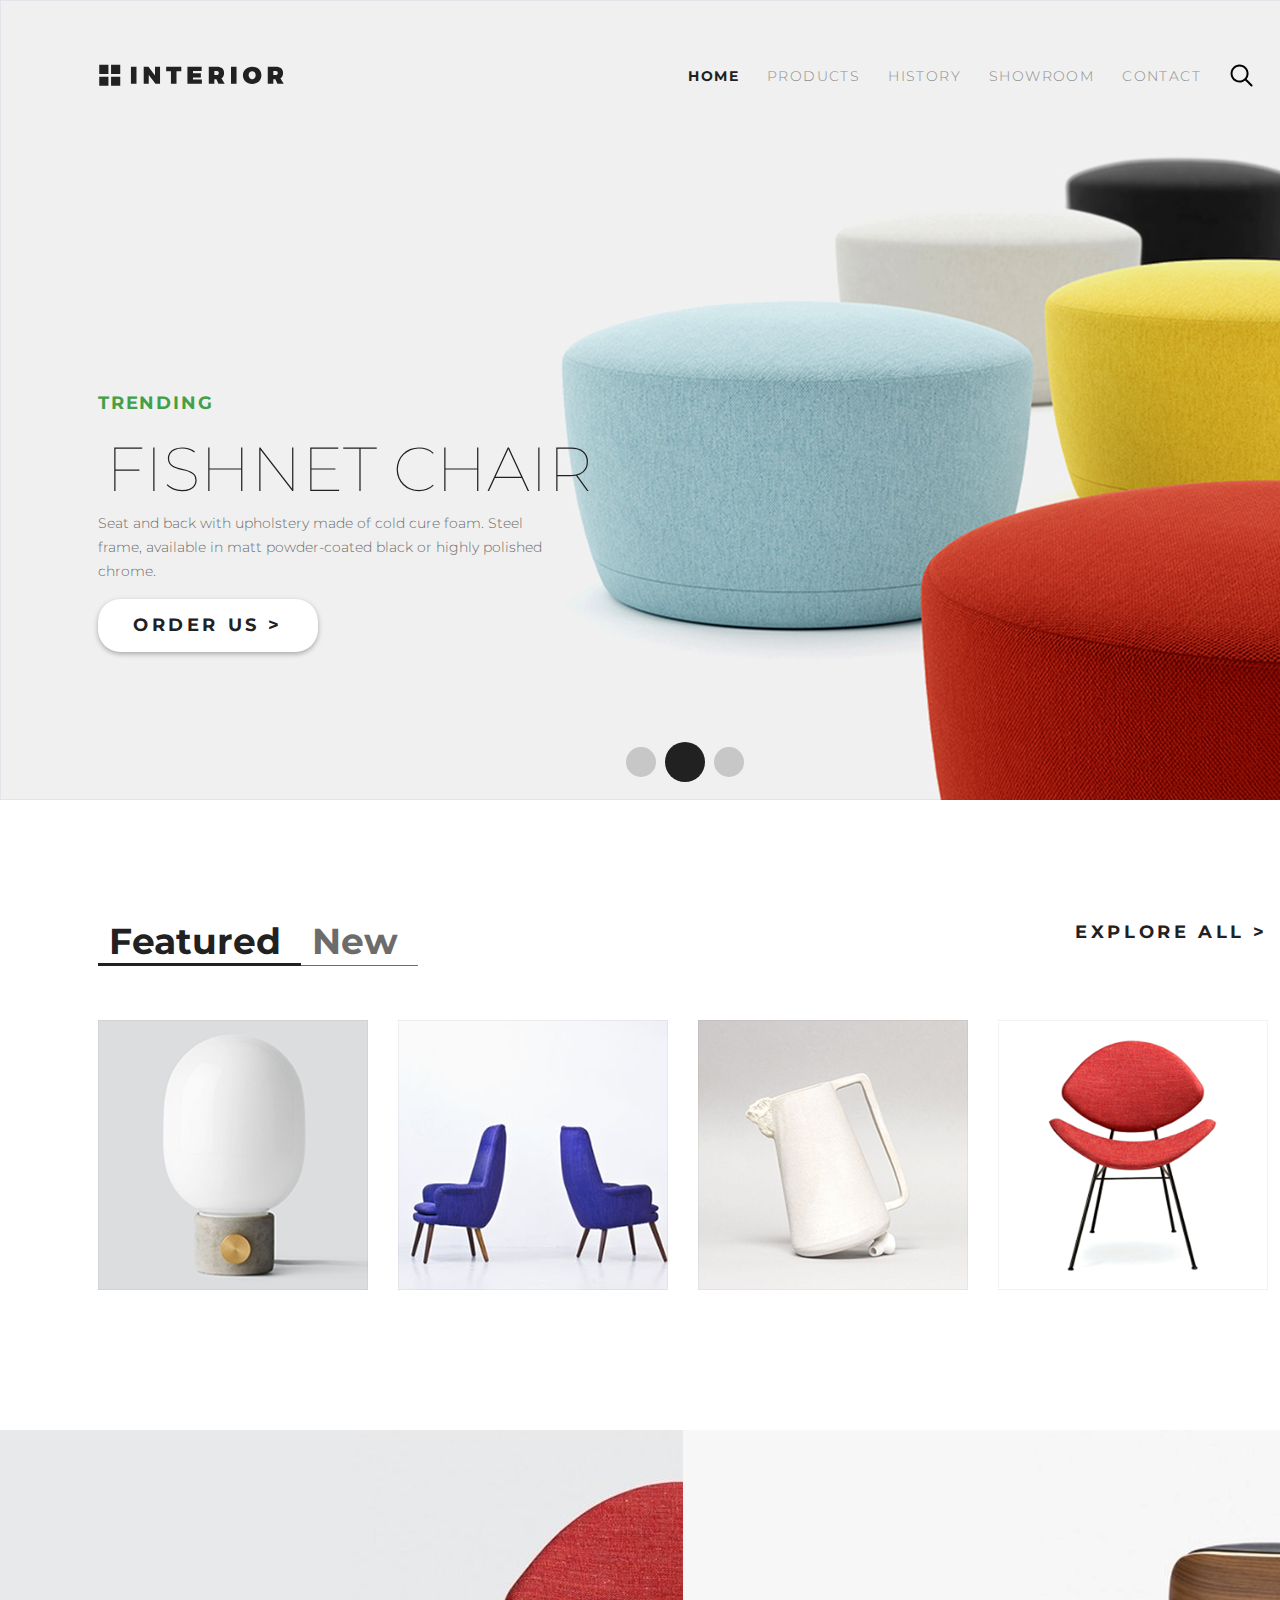
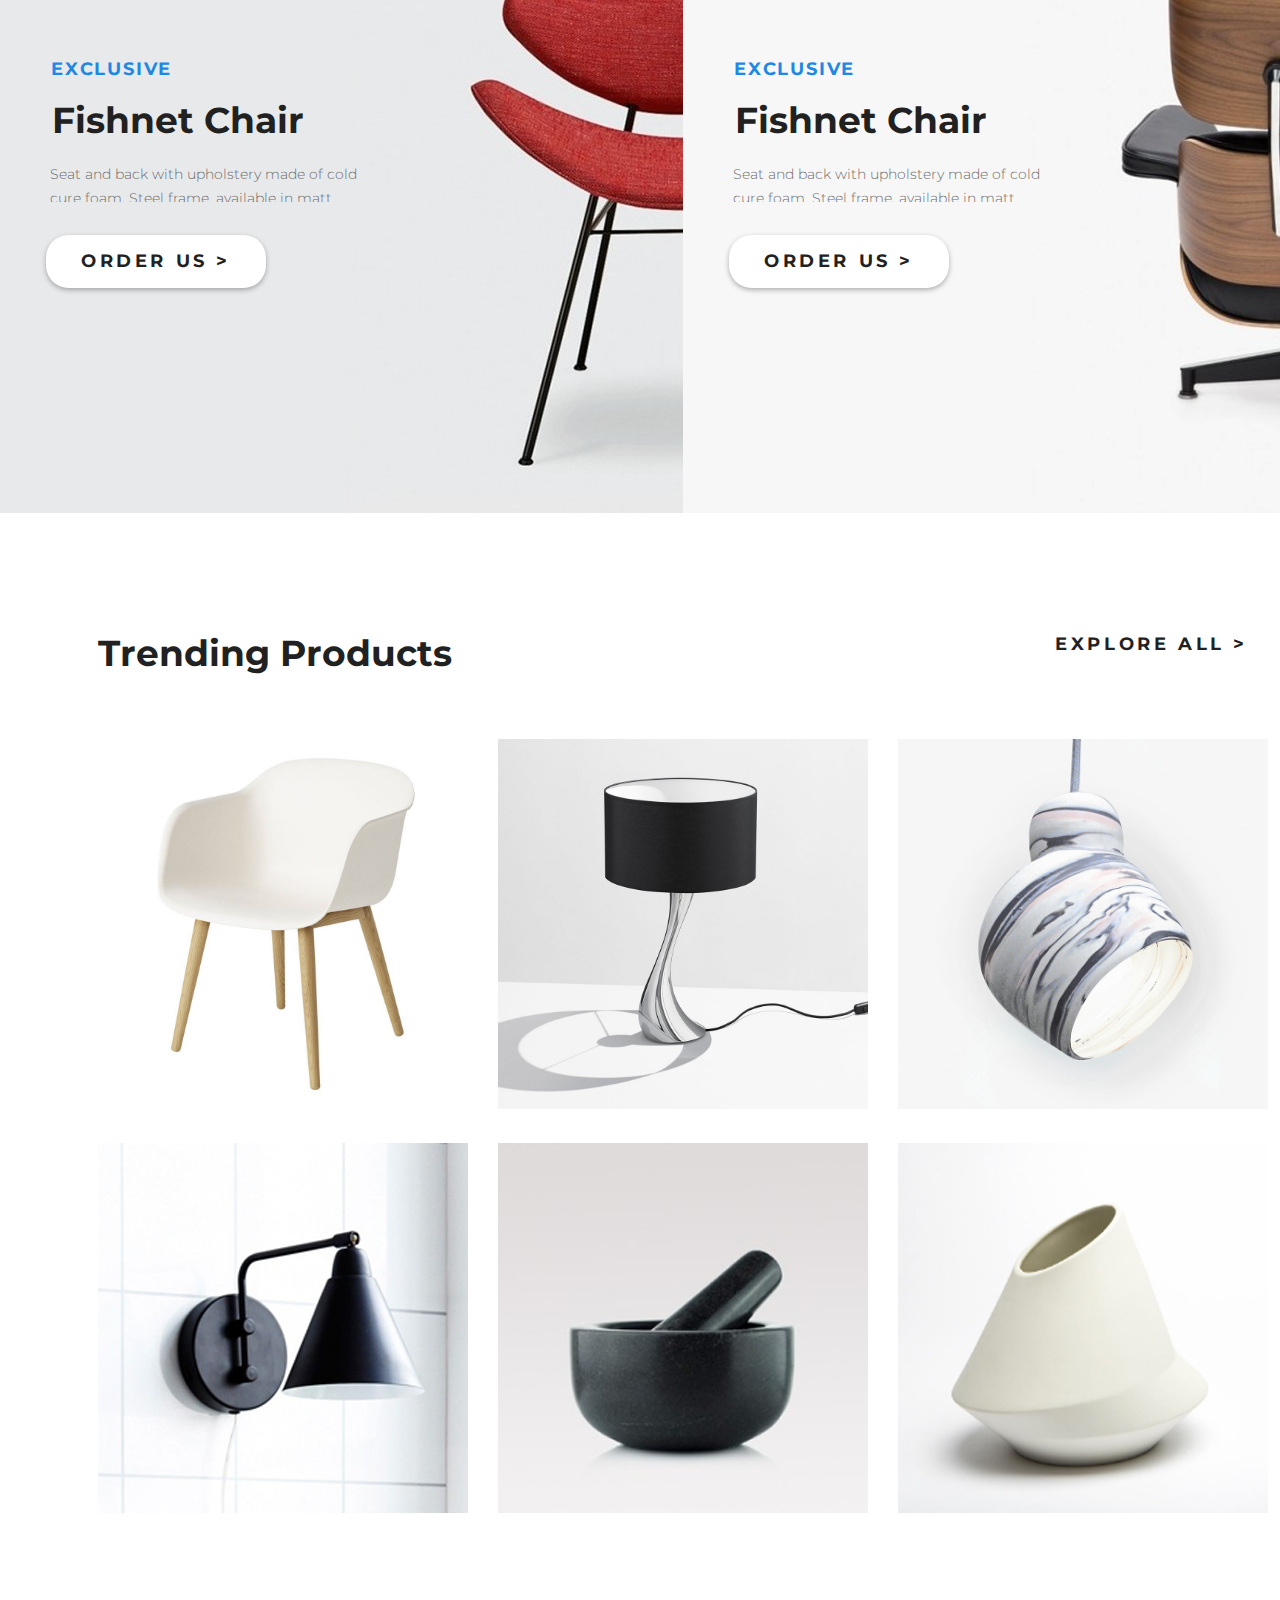
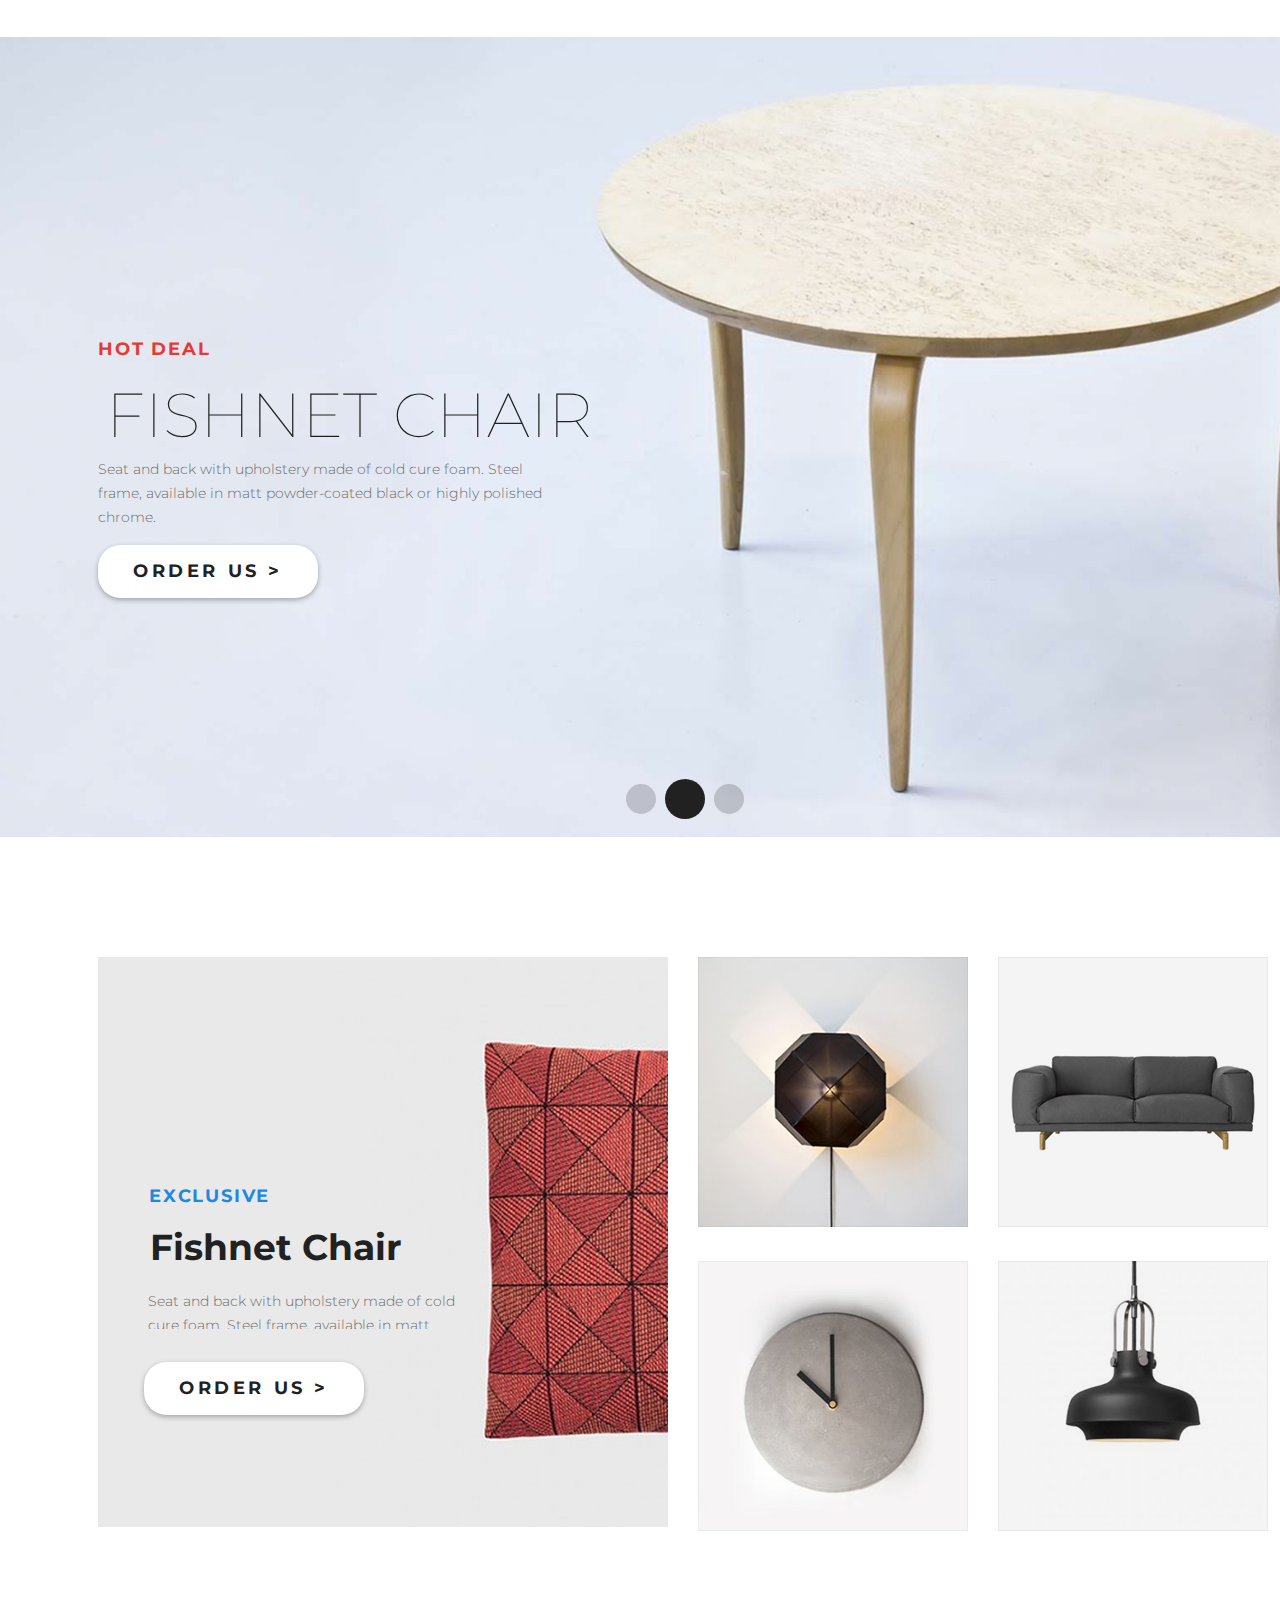
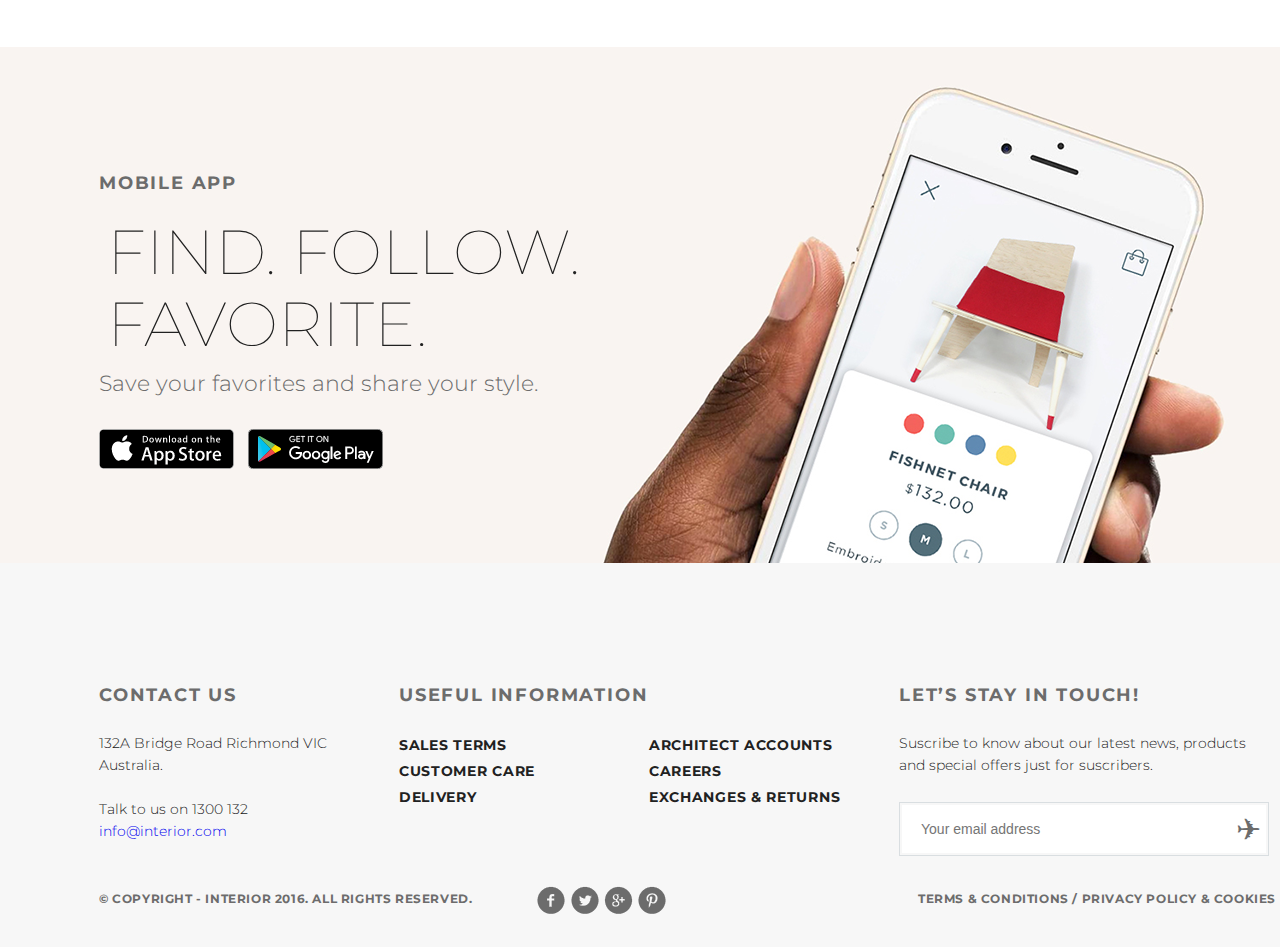
<file: index.html>
<!DOCTYPE html>
<html lang="en">

<head>
    <meta charset="UTF-8">
    <title>Interior</title>
    <link rel="stylesheet" href="style.css">
    <link href="https://fonts.googleapis.com/css2?family=Montserrat:wght@100;300;700&display=swap" rel="stylesheet">
</head>

<body>
    <div class="container">
        <div class="slider padding-site">
            <div class="navbar">
                <a href="#" class="logo"><img src="img/logo_228.svg" alt="logo"></a>
                <div class="menu">
                    <ul class=menu-ul>
                        <li class="menu-li"><a class="menu-li-a menu-li-a-active" href="#">Home</a></li>
                        <li class="menu-li"><a class="menu-li-a" href="products.html">Products</a></li>
                        <li class="menu-li"><a class="menu-li-a" href="#">History</a></li>
                        <li class="menu-li"><a class="menu-li-a" href="#">Showroom</a></li>
                        <li class="menu-li"><a class="menu-li-a" href="contacts.html">Contact</a></li>
                    </ul>
                    <div class="search"><a class="menu-li-a menu-li-a-search" href="#"><img src="img/search_224.svg" alt="search"></a></div>
                </div>
            </div>
            <div class="slider-content">
                <div class="slider-wrap">
                    <div class="slider-tag">Trending</div>
                    <div class="slider-name">Fishnet Chair</div>
                    <div class="slider-details">Seat and back with upholstery made of cold cure foam. Steel frame, available in matt powder-coated black
                        or highly polished chrome.</div>
                    <a href="#" class="order-btn">Order Us ></a>
                </div>

            </div>
            <div class="slider-nav">
                <a href="#" class="slider-nav-li"></a>
                <a href="#" class="slider-nav-li slider-nav-li-active"></a>
                <a href="#" class="slider-nav-li"></a>
            </div>
        </div>
        <div class="featured-product">
            <div class="featured-product-menu padding-site">
                <div class="featured-left-menu">
                    <a href="#" class="featured-link featured-link-current">Featured</a>
                    <a href="#" class="featured-link">New</a>
                </div>
                <a href="#" class="btn-ghost">Explore all ></a>
            </div>
            <div class="featured-items clearfix">
                <ul>
                    <li class="featured-item featured-item-img-1">
                        <div class="product-content-hover">
                            <a href="#" class="icon-hover">
                                <img src="img/arrow_181.svg" alt="arrow">
                            </a>
                            <p class="product-content-hover-name">Fishnet Chair</p>
                            <p class="product-content-hover-descr">Seat and back with upholstery made of cold cure foam. Steel frame, available in matt powder-coated black or highly polished chrome.</p>
                        </div>
                    </li>
                    <li class="featured-item featured-item-img-2">
                        <div class="product-content-hover">
                            <a href="#" class="icon-hover">
                                <img src="img/arrow_181.svg" alt="arrow">
                            </a>
                            <p class="product-content-hover-name">Fishnet Chair</p>
                            <p class="product-content-hover-descr">Seat and back with upholstery made of cold cure foam. Steel frame, available in matt powder-coated black or highly polished chrome.</p>
                        </div>
                    </li>
                    <li class="featured-item featured-item-img-3">
                        <div class="product-content-hover">
                            <a href="#" class="icon-hover">
                                <img src="img/arrow_181.svg" alt="arrow">
                            </a>
                            <p class="product-content-hover-name">Fishnet Chair</p>
                            <p class="product-content-hover-descr">Seat and back with upholstery made of cold cure foam. Steel frame, available in matt powder-coated black or highly polished chrome.</p>
                        </div>
                    </li>
                    <li class="featured-item featured-item-img-4">
                        <div class="product-content-hover">
                            <a href="#" class="icon-hover">
                                <img src="img/arrow_181.svg" alt="arrow">
                            </a>
                            <p class="product-content-hover-name">Fishnet Chair</p>
                            <p class="product-content-hover-descr">Seat and back with upholstery made of cold cure foam. Steel frame, available in matt powder-coated black or highly polished chrome.</p>
                        </div>
                    </li>
                </ul>


            </div>
        </div>
        <div class="promo-product">
            <div class="promo-content promo-content-1">
                <p class="promo-content-tag">exclusive</p>
                <p class="promo-content-name">Fishnet Chair</p>
                <p class="promo-content-details">Seat and back with upholstery made of cold cure foam. Steel frame, available in matt
                    powder-coated black
                    or highly polished chrome.</p>
                <a href="#" class="order-btn promo-order-btn">Order Us ></a>
            </div>
            <div class="promo-content promo-content-2">
                <p class="promo-content-tag">exclusive</p>
                <p class="promo-content-name">Fishnet Chair</p>
                <p class="promo-content-details">Seat and back with upholstery made of cold cure foam. Steel frame, available in matt
                    powder-coated black
                    or highly polished chrome.</p>
                <a href="#" class="order-btn promo-order-btn">Order Us ></a>
            </div>
        </div>
        <div class="trending-products">
            <div class="trending-products-menu">
                <p class="trending-products-title">Trending Products</p>
                <a href="#" class="btn-ghost">Explore all ></a>
            </div>
            <div class="trending-products-links clearfix">
                <a href="#" class="trending-products-link"><img src="img/product_21_115.png" alt=""></a>
                <a href="#" class="trending-products-link"><img src="img/product_31_113.png" alt=""></a>
                <a href="#" class="trending-products-link"><img src="img/product_11_117.png" alt=""></a>
                <a href="#" class="trending-products-link"><img src="img/product_41_111.png" alt=""></a>
                <a href="#" class="trending-products-link"><img src="img/product_5_109.png" alt=""></a>
                <a href="#" class="trending-products-link"><img src="img/product_6_107.png" alt=""></a>
            </div>
        </div>
        <div class="hot-deals padding-site">

            <div class="slider-content">
                <div class="slider-wrap">
                    <div class="slider-tag hot-deal-tag">Hot deal</div>
                    <div class="slider-name">Fishnet Chair</div>
                    <div class="slider-details">Seat and back with upholstery made of cold cure foam. Steel frame, available in matt powder-coated black
                        or highly polished chrome.</div>
                    <a href="#" class="order-btn">Order Us ></a>
                </div>

            </div>
            <div class="slider-nav">
                <a href="#" class="slider-nav-li"></a>
                <a href="#" class="slider-nav-li slider-nav-li-active"></a>
                <a href="#" class="slider-nav-li"></a>
            </div>
        </div>
        <div class="exclusive-product">
            <div class="exclusive-product-lg clearfix">
                <p class="promo-content-tag">exclusive</p>
                <p class="promo-content-name">Fishnet Chair</p>
                <p class="promo-content-details">Seat and back with upholstery made of cold cure foam. Steel frame, available in matt
                    powder-coated black
                    or highly polished chrome.</p>
                <a href="#" class="order-btn promo-order-btn">Order Us ></a>
            </div>
            <a href="#" class="exclusive-product-sm-link"><img src="img/product_2_sm_64.png" alt=""></a>
            <a href="#" class="exclusive-product-sm-link"><img src="img/product_3_sm_62.png" alt=""></a>
            <a href="#" class="exclusive-product-sm-link"><img src="img/product_4_sm_60.png" alt=""></a>
            <a href="#" class="exclusive-product-sm-link"><img src="img/product_5_sm_58.png" alt=""></a>
        </div>
        <div class="mobile-app">
            <p class="mobile-app-tag">mobile app</p>
            <p class="mobile-app-name">Find. Follow. Favorite.
                Discover brands on the go.</p>
            <p class="mobile-app-details">Save your favorites and share your style.</p>
            <a href="#" class="mobile-app-link"><img src="img/app_store_47.png" alt="app store"></a>
            <a href="#" class="mobile-app-link"><img src="img/google_play_46.png" alt="google play"></a>
        </div>
        <div class="footer">
            <div class="footer-contact">
                <p class="footer-h3">Contact Us</p>
                <p class="footer-text footer-contact-text">132A Bridge Road Richmond VIC Australia.<br>
                    <br>
                    Talk to us on 1300 132<br>
                    <a href="mailto:info@interior.com">info@interior.com</a>
                </p>
            </div>
            <div class="footer-info">
                <p class="footer-h3">Useful Information</p>
                <div class="links-div">
                    <a href="#" class="footer-info-link">Sales terms</a>
                    <a href="#" class="footer-info-link">Customer care</a>
                    <a href="#" class="footer-info-link">Delivery</a>
                </div>
                <div class="links-div">
                    <a href="#" class="footer-info-link">Architect accounts</a>
                    <a href="#" class="footer-info-link">Careers</a>
                    <a href="#" class="footer-info-link">Exchanges &amp; returns</a>
                </div>
            </div>
            <div class="footer-subscribe clearfix">
                <p class="footer-h3">Let’s Stay in Touch!</p>
                <p class="footer-text">Suscribe to know about our latest news, products and special offers just for suscribers.</p>
                <form>
                    <input class="input-email" type="text" placeholder="Your email address" name="email">
                    <button type="submit" class="subscribe-btn">&#9992;</button>
                </form>


            </div>
            <div class="footer-bottom clearfix">
                <p class="copyright clearfix">&copy; Copyright - INTERIOR 2016. All Rights Reserved.</p>
                <div class="social"><a href=""><img src="img/social_links_9.png" alt="social"></a></div>
                <a href="#" class="terms">Terms &amp; Conditions / Privacy policy &amp; Cookies</a>
            </div>

        </div>
    </div>

</body>

</html>
</file>
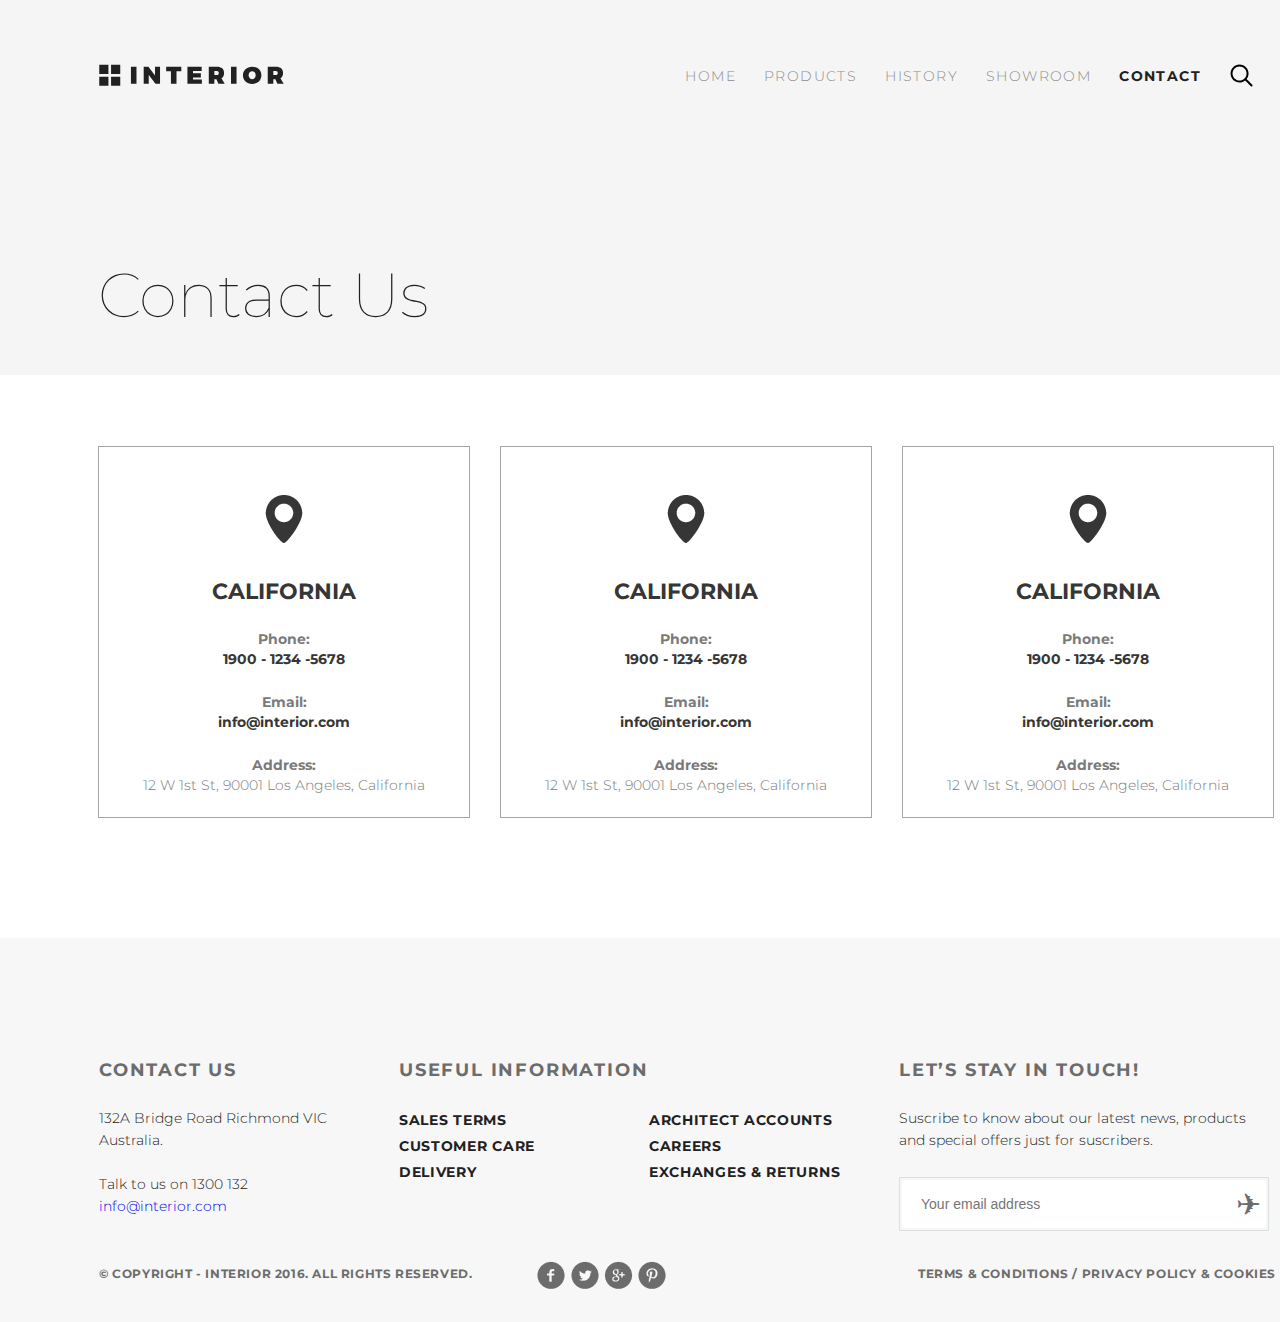
<file: contacts.html>
<!DOCTYPE html>
<html lang="en">

<head>
    <meta charset="UTF-8">
    <title>Contacts</title>
    <link rel="stylesheet" href="style.css">
    <link href="https://fonts.googleapis.com/css2?family=Montserrat:wght@100;300;700&display=swap" rel="stylesheet">
</head>

<body>
    <div class="container">
        <div class="header padding-site">
            <div class="navbar">
                <div class="logo">
                    <a href="#"><img src="img/logo_228.svg" alt="logo"></a>
                </div>
                <div class="menu">
                    <ul class=menu-ul>
                        <li class="menu-li"><a class="menu-li-a" href="index.html">Home</a></li>
                        <li class="menu-li"><a class="menu-li-a" href="products.html">Products</a></li>
                        <li class="menu-li"><a class="menu-li-a" href="#">History</a></li>
                        <li class="menu-li"><a class="menu-li-a" href="#">Showroom</a></li>
                        <li class="menu-li"><a class="menu-li-a menu-li-a-active" href="#">Contact</a></li>
                    </ul>
                    <div class="search"><a class="menu-li-a menu-li-a-search" href="#"><img src="img/search_224.svg" alt="search"></a></div>
                </div>
            </div>
            <p class="title">
                Contact Us
            </p>

        </div>

        <div class="locations">
            <ul class="location-items clearfix">
                <li class="location-item">
                    <img class="location-img" src="img/location_32.png" alt="location">
                    <p class="location-name">California</p>
                    <div class="location-details">
                        <p class="location-details-name">Phone:</p>
                        <p class="location-details-descr">1900 - 1234 -5678</p>
                        <p class="location-details-name">Email:</p>
                        <p class="location-details-descr">info@interior.com</p>
                        <p class="location-details-name">Address:</p>
                        <p class="location-details-addr">12 W 1st St, 90001 Los Angeles, California</p>
                    </div>
                </li>
                <li class="location-item">
                    <img class="location-img" src="img/location_32.png" alt="location">
                    <p class="location-name">California</p>
                    <div class="location-details">
                        <p class="location-details-name">Phone:</p>
                        <p class="location-details-descr">1900 - 1234 -5678</p>
                        <p class="location-details-name">Email:</p>
                        <p class="location-details-descr">info@interior.com</p>
                        <p class="location-details-name">Address:</p>
                        <p class="location-details-addr">12 W 1st St, 90001 Los Angeles, California</p>
                    </div>
                </li>
                <li class="location-item">
                    <img class="location-img" src="img/location_32.png" alt="location">
                    <p class="location-name">California</p>
                    <div class="location-details">
                        <p class="location-details-name">Phone:</p>
                        <p class="location-details-descr">1900 - 1234 -5678</p>
                        <p class="location-details-name">Email:</p>
                        <p class="location-details-descr">info@interior.com</p>
                        <p class="location-details-name">Address:</p>
                        <p class="location-details-addr">12 W 1st St, 90001 Los Angeles, California</p>
                    </div>
                </li>
            </ul>
        </div>

        <div class="footer">
            <div class="footer-contact">
                <p class="footer-h3">Contact Us</p>
                <p class="footer-text footer-contact-text">132A Bridge Road Richmond VIC Australia.<br>
                    <br>
                    Talk to us on 1300 132<br>
                    <a href="mailto:info@interior.com">info@interior.com</a>
                </p>
            </div>
            <div class="footer-info">
                <p class="footer-h3">Useful Information</p>
                <div class="links-div">
                    <a href="#" class="footer-info-link">Sales terms</a>
                    <a href="#" class="footer-info-link">Customer care</a>
                    <a href="#" class="footer-info-link">Delivery</a>
                </div>
                <div class="links-div">
                    <a href="#" class="footer-info-link">Architect accounts</a>
                    <a href="#" class="footer-info-link">Careers</a>
                    <a href="#" class="footer-info-link">Exchanges &amp; returns</a>
                </div>
            </div>
            <div class="footer-subscribe clearfix">
                <p class="footer-h3">Let’s Stay in Touch!</p>
                <p class="footer-text">Suscribe to know about our latest news, products and special offers just for suscribers.</p>
                <form>
                    <input class="input-email" type="text" placeholder="Your email address" name="email">
                    <button type="submit" class="subscribe-btn">&#9992;</button>
                </form>


            </div>
            <div class="footer-bottom clearfix">
                <p class="copyright clearfix">&copy; Copyright - INTERIOR 2016. All Rights Reserved.</p>
                <div class="social"><a href=""><img src="img/social_links_9.png" alt="social"></a></div>
                <a href="#" class="terms">Terms &amp; Conditions / Privacy policy &amp; Cookies</a>
            </div>

        </div>
    </div>

</body>

</html>
</file>
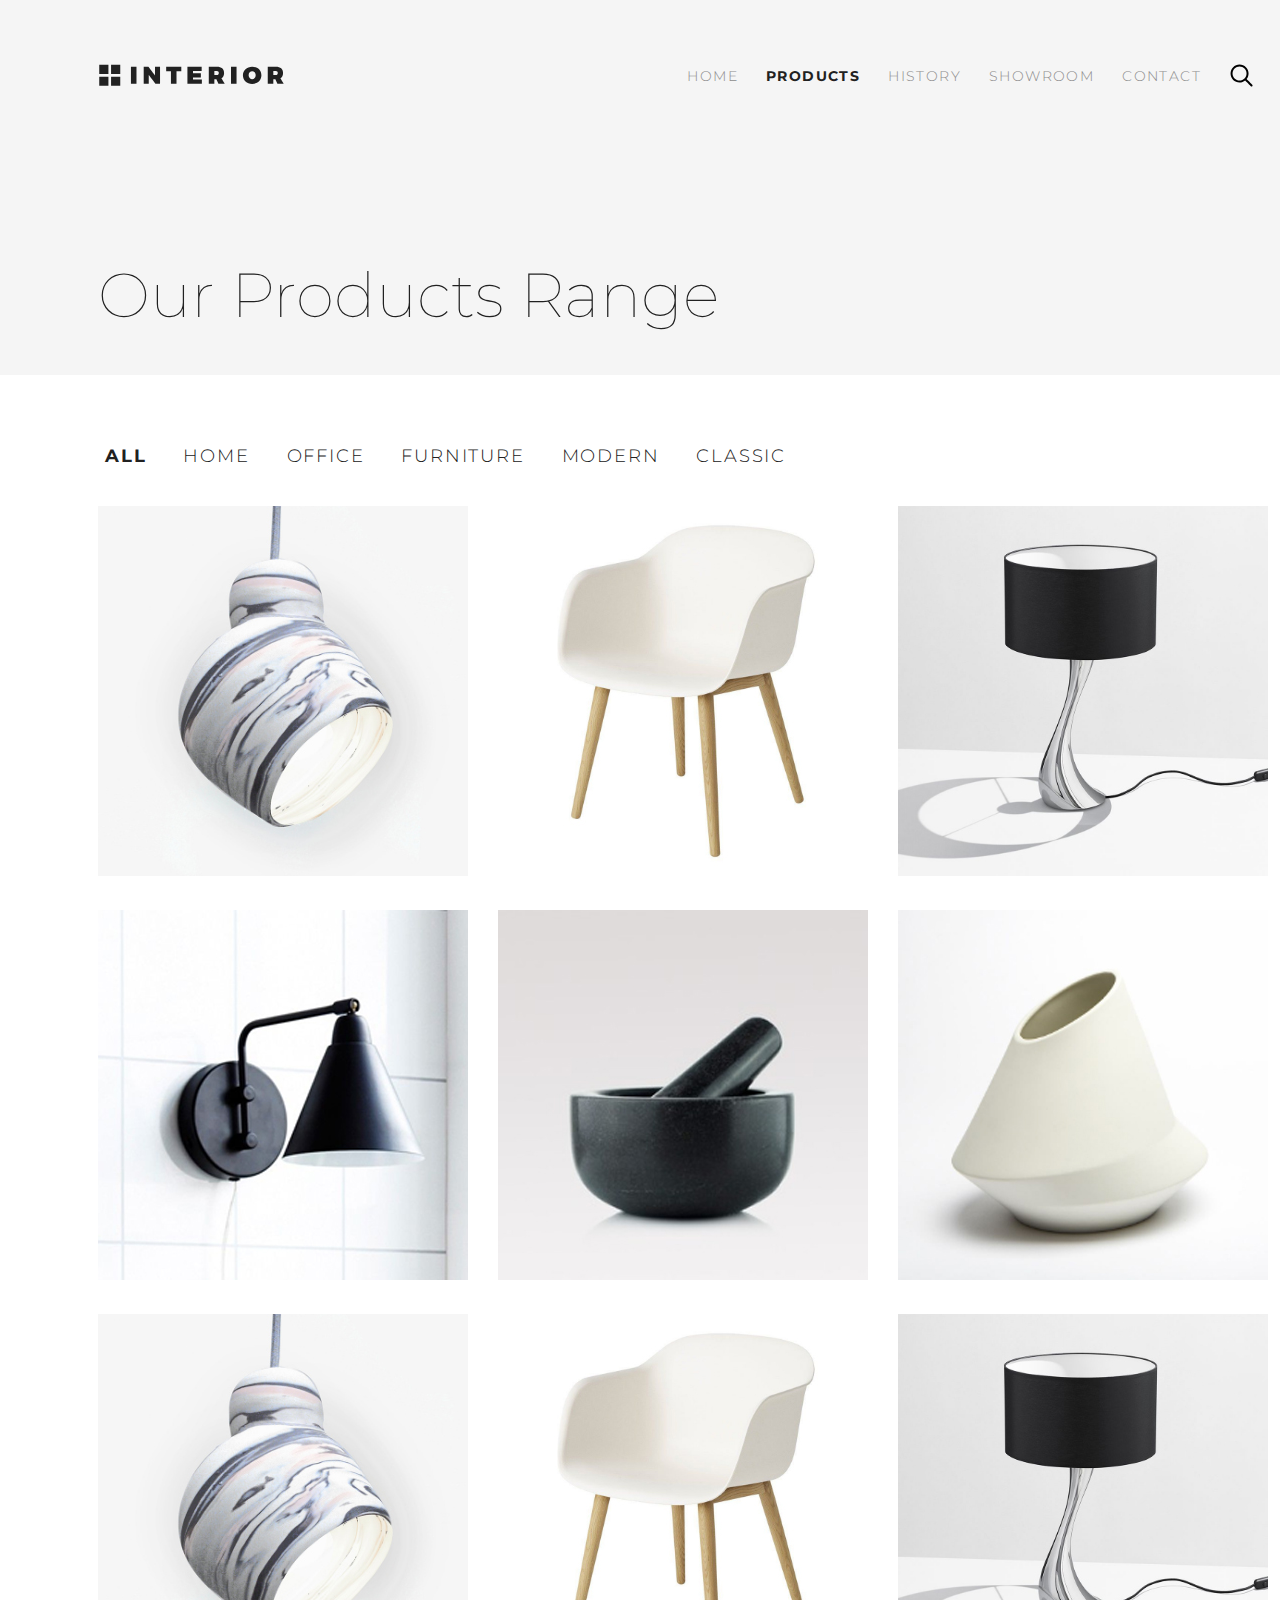
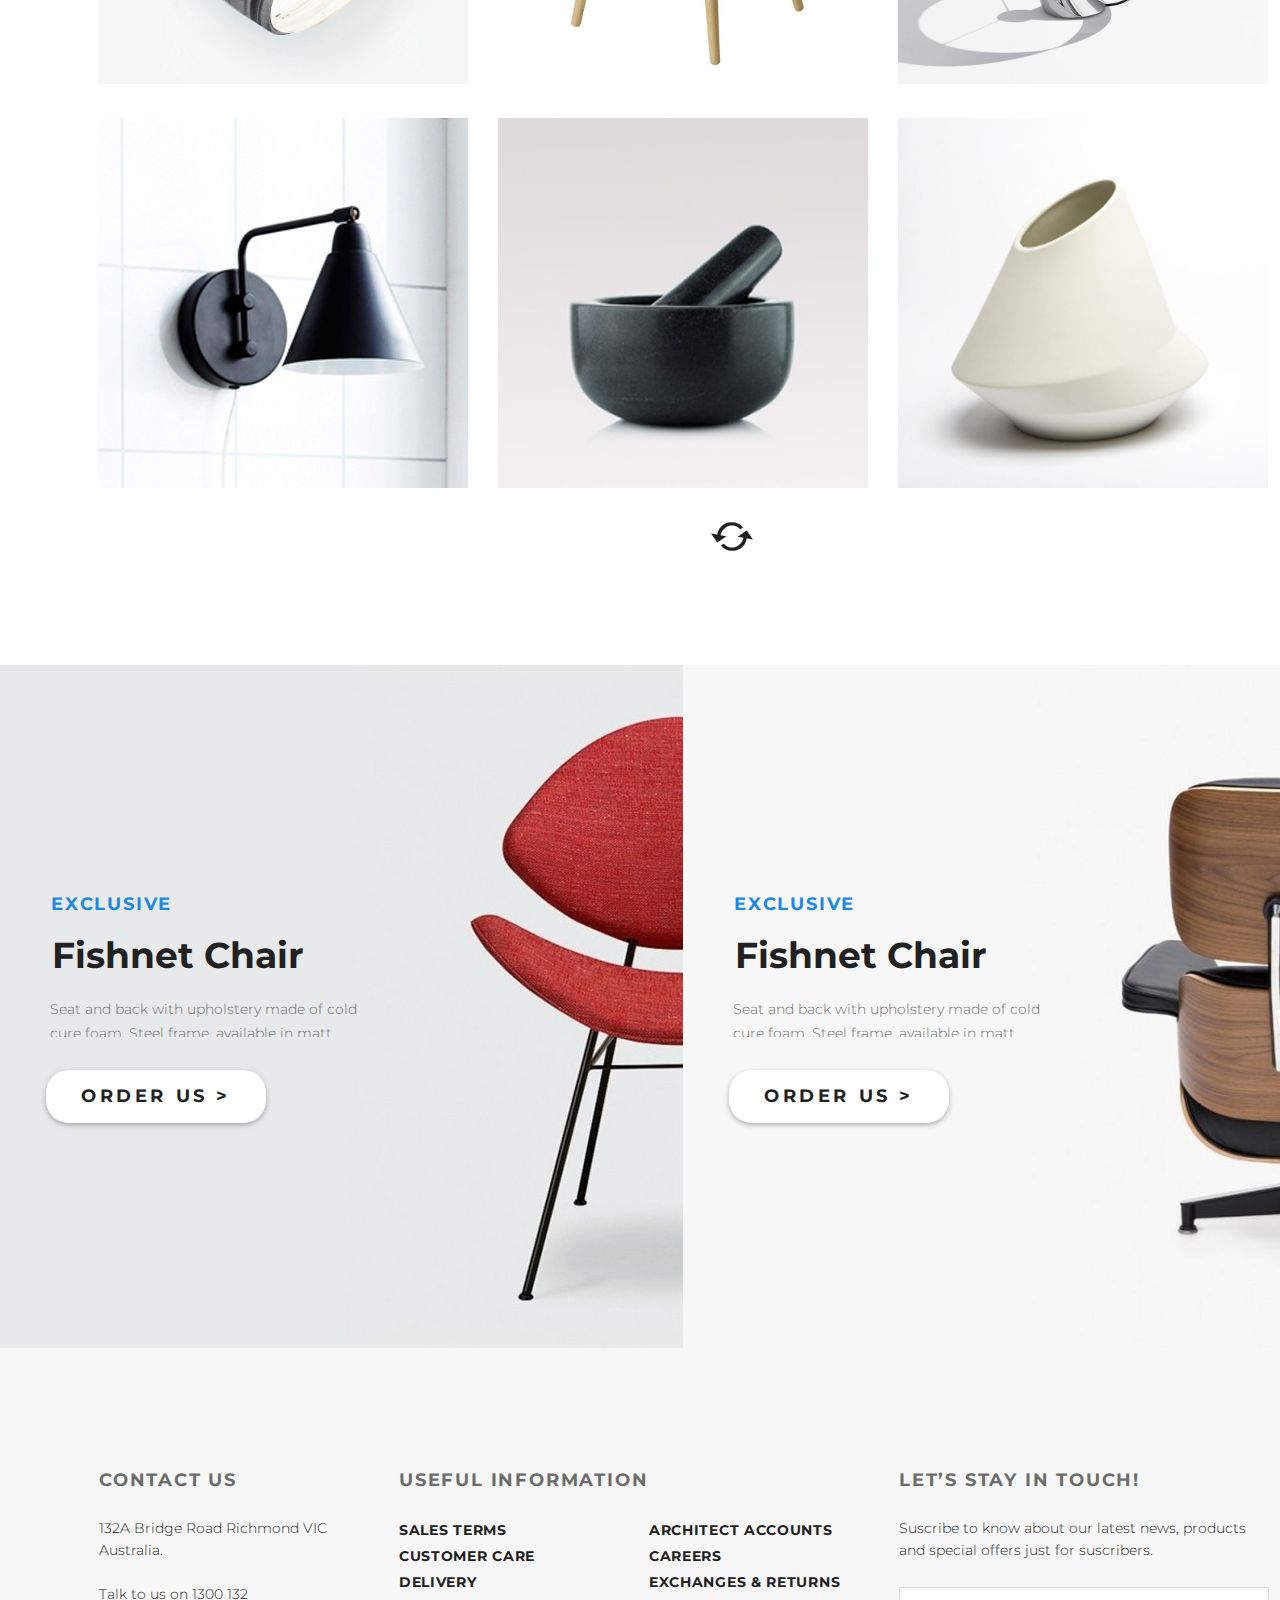
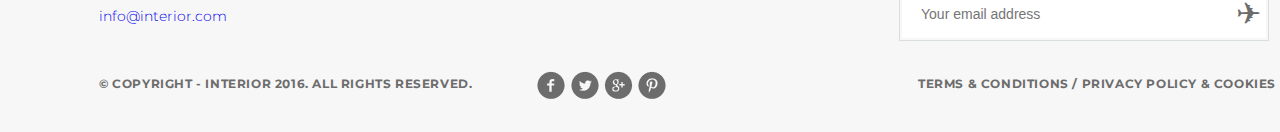
<file: products.html>
<!DOCTYPE html>
<html lang="en">

<head>
    <meta charset="UTF-8">
    <title>Products</title>
    <link rel="stylesheet" href="style.css">
    <link href="https://fonts.googleapis.com/css2?family=Montserrat:wght@100;300;700&display=swap" rel="stylesheet">
</head>

<body>
    <div class="container">
        <div class="header padding-site">
            <div class="navbar">
                <div class="logo">
                    <a href="#"><img src="img/logo_228.svg" alt="logo"></a>
                </div>
                <div class="menu">
                    <ul class=menu-ul>
                        <li class="menu-li"><a class="menu-li-a" href="index.html">Home</a></li>
                        <li class="menu-li"><a class="menu-li-a menu-li-a-active" href="#">Products</a></li>
                        <li class="menu-li"><a class="menu-li-a" href="#">History</a></li>
                        <li class="menu-li"><a class="menu-li-a" href="#">Showroom</a></li>
                        <li class="menu-li"><a class="menu-li-a" href="contacts.html">Contact</a></li>
                    </ul>
                    <div class="search"><a class="menu-li-a menu-li-a-search" href="#"><img src="img/search_224.svg" alt="search"></a></div>
                </div>
            </div>
            <p class="title">
                Our Products Range
            </p>

        </div>

        <div class="tab-control padding-site">
            <ul class="tab-items clearfix">
                <li class="tab-item"><a href="#" class="tab-item-a tab-item-a-active">All</a></li>
                <li class="tab-item"><a href="#" class="tab-item-a">Home</a></li>
                <li class="tab-item"><a href="#" class="tab-item-a">Office</a></li>
                <li class="tab-item"><a href="#" class="tab-item-a">Furniture</a></li>
                <li class="tab-item"><a href="#" class="tab-item-a">Modern</a></li>
                <li class="tab-item"><a href="#" class="tab-item-a">Classic</a></li>
            </ul>
        </div>

        <div class="products">
            <div class="products-links clearfix">
                <a href="#" class="products-link"><img src="img/product_11_73.png" alt=""></a>
                <a href="#" class="products-link"><img src="img/product_21_71.png" alt=""></a>
                <a href="#" class="products-link"><img src="img/product_31_69.png" alt=""></a>
                <a href="#" class="products-link"><img src="img/product_41_67.png" alt=""></a>
                <a href="#" class="products-link"><img src="img/product_5_65.png" alt=""></a>
                <a href="#" class="products-link"><img src="img/product_6_63.png" alt=""></a>
                <a href="#" class="products-link"><img src="img/product_11_73.png" alt=""></a>
                <a href="#" class="products-link"><img src="img/product_21_71.png" alt=""></a>
                <a href="#" class="products-link"><img src="img/product_31_69.png" alt=""></a>
                <a href="#" class="products-link"><img src="img/product_41_67.png" alt=""></a>
                <a href="#" class="products-link"><img src="img/product_5_65.png" alt=""></a>
                <a href="#" class="products-link"><img src="img/product_6_63.png" alt=""></a>                
            </div>
            <div class="refresh">
                <a href="#"><img src="img/refresh_45.png" alt="refresh"></a>                
            </div>

        </div>

        <div class="promo-product">
            <div class="promo-content promo-content-1">
                <p class="promo-content-tag">exclusive</p>
                <p class="promo-content-name">Fishnet Chair</p>
                <p class="promo-content-details">Seat and back with upholstery made of cold cure foam. Steel frame, available in matt
                    powder-coated black
                    or highly polished chrome.</p>
                <a href="#" class="order-btn promo-order-btn">Order Us ></a>
            </div>
            <div class="promo-content promo-content-2">
                <p class="promo-content-tag">exclusive</p>
                <p class="promo-content-name">Fishnet Chair</p>
                <p class="promo-content-details">Seat and back with upholstery made of cold cure foam. Steel frame, available in matt
                    powder-coated black
                    or highly polished chrome.</p>
                <a href="#" class="order-btn promo-order-btn">Order Us ></a>
            </div>
        </div>
        <div class="footer">
            <div class="footer-contact">
                <p class="footer-h3">Contact Us</p>
                <p class="footer-text footer-contact-text">132A Bridge Road Richmond VIC Australia.<br>
                    <br>
                    Talk to us on 1300 132<br>
                    <a href="mailto:info@interior.com">info@interior.com</a>
                </p>
            </div>
            <div class="footer-info">
                <p class="footer-h3">Useful Information</p>
                <div class="links-div">
                    <a href="#" class="footer-info-link">Sales terms</a>
                    <a href="#" class="footer-info-link">Customer care</a>
                    <a href="#" class="footer-info-link">Delivery</a>
                </div>
                <div class="links-div">
                    <a href="#" class="footer-info-link">Architect accounts</a>
                    <a href="#" class="footer-info-link">Careers</a>
                    <a href="#" class="footer-info-link">Exchanges &amp; returns</a>
                </div>
            </div>
            <div class="footer-subscribe clearfix">
                <p class="footer-h3">Let’s Stay in Touch!</p>
                <p class="footer-text">Suscribe to know about our latest news, products and special offers just for suscribers.</p>
                <form>
                    <input class="input-email" type="text" placeholder="Your email address" name="email">
                    <button type="submit" class="subscribe-btn">&#9992;</button>
                </form>


            </div>
            <div class="footer-bottom clearfix">
                <p class="copyright clearfix">&copy; Copyright - INTERIOR 2016. All Rights Reserved.</p>
                <div class="social"><a href=""><img src="img/social_links_9.png" alt="social"></a></div>
                <a href="#" class="terms">Terms &amp; Conditions / Privacy policy &amp; Cookies</a>
            </div>

        </div>
    </div>

</body>

</html>
</file>
<file: style.css>
/* Generated by less 3.11.1 */
* {
  margin: 0;
  padding: 0;
}
body {
  font-family: 'Montserrat', sans-serif;
}
ul {
  list-style: none;
}
a {
  text-decoration: none;
}
a:active {
  color: red;
}
.clearfix::after {
  clear: both;
  content: "";
  display: table;
  height: 0;
}
.container {
  width: 1366px;
  margin: 0 auto;
}
.padding-site {
  padding-left: 98px;
  padding-right: 98px;
}
.header {
  background-color: #f5f5f5;
  overflow: auto;
}
.header .title {
  font-size: 62px;
  line-height: 72px;
  font-weight: 100;
  color: #212121;
  padding-bottom: 44px;
  padding-top: 168px;
}
.tab-items {
  margin-top: 71px;
}
.tab-item {
  float: left;
}
.tab-item-a {
  font-size: 18px;
  line-height: 1.2;
  font-weight: 300;
  text-transform: uppercase;
  letter-spacing: 0.1em;
  color: #212121;
  display: inline-block;
  margin: 0px;
  text-decoration: none;
  text-align: center;
  padding-left: 7px;
  padding-right: 30px;
  padding-bottom: 15px;
  border-bottom: 3px solid transparent;
}
.tab-item-a-active {
  font-weight: 700;
  color: #212121;
}
a.tab-item-a:hover {
  border-bottom: 3px solid #212121;
}
.navbar {
  margin-top: 63px;
}
.logo {
  display: inline-block;
}
.menu {
  float: right;
}
.menu-ul {
  float: left;
  padding-top: 3px;
}
.menu-li {
  list-style: none;
  float: left;
}
.menu-li-a {
  /* Text styles for "PRODUCTS HISTORY SHOWROOM CONTACT" */
  font-family: Montserrat;
  font-size: 14px;
  /* line-height: 48px;*/
  text-transform: uppercase;
  letter-spacing: 0.1em;
  font-weight: 300;
  color: #8c8c8c;
  display: inline-block;
  margin: 0px;
  text-decoration: none;
  text-align: center;
  padding-left: 14px;
  padding-right: 14px;
  padding-bottom: 10px;
  border-bottom: 3px solid transparent;
}
.menu-li-a-active {
  /* Text styles for "HOME " */
  font-weight: 700;
  color: #212121;
}
a.menu-li-a:hover {
  border-bottom: 3px solid #212121;
}
a.menu-li-a-search:hover {
  border-bottom: 3px solid transparent;
}
.search {
  float: left;
}
.slider {
  background-image: url(img/slider_img_201.png);
  height: 800px;
  overflow: auto;
  position: relative;
}
.slider-wrap {
  margin-top: 288px;
}
.slider-tag {
  font-size: 18px;
  line-height: 48px;
  font-weight: 700;
  text-transform: uppercase;
  letter-spacing: 0.1em;
  color: #43a047;
}
.slider-name {
  font-size: 62px;
  line-height: 72px;
  font-weight: 100;
  text-transform: uppercase;
  color: #212121;
  padding-left: 8px;
  margin-top: 6px;
}
.slider-details {
  font-size: 14px;
  line-height: 24px;
  font-weight: 300;
  color: #6c6c6c;
  width: 458px;
  margin-top: 6px;
  margin-bottom: 16px;
}
.order-btn {
  display: inline-block;
  box-shadow: 0px 2px 5px 0px rgba(33, 33, 33, 0.34);
  width: 220px;
  height: 53px;
  background-color: #ffffff;
  border-radius: 22.5px;
  font-size: 18px;
  font-weight: 700;
  text-transform: uppercase;
  letter-spacing: 0.2em;
  color: #212121;
  border: none;
  text-align: center;
  line-height: 53px;
}
.order-btn:hover {
  box-shadow: 0px 6px 6px 0.3px rgba(33, 33, 33, 0.35);
}
.slider-nav {
  position: absolute;
  bottom: 0;
  align-content: center;
  vertical-align: middle;
  left: 50%;
  margin-left: -60px;
  margin-bottom: 19px;
}
.slider-nav-li {
  width: 30px;
  height: 30px;
  margin: 0 2.5px 0 2.5px;
  opacity: 0.2;
  background-color: #212121;
  border-radius: 20px;
  display: inline-block;
}
.slider-nav-li-active {
  width: 40px;
  height: 40px;
  border-radius: 20px;
  opacity: 1;
  margin-bottom: -5px;
}
.slider-nav-li:hover {
  opacity: 1;
}
.featured-product {
  overflow: auto;
  padding-top: 120px;
}
.featured-product-menu {
  height: 100px;
}
.featured-left-menu {
  border-bottom: 1px solid #6c6c6c;
  height: 45px;
  float: left;
}
.featured-link {
  font-size: 36px;
  line-height: 1.2;
  font-weight: 700;
  color: #6c6c6c;
  text-decoration: none;
  padding: 0 20px 0 11px;
  float: left;
}
.featured-link-current {
  border-bottom: 3px solid #212121;
  color: #212121;
}
.btn-ghost {
  font-size: 18px;
  line-height: 24px;
  font-weight: 700;
  text-transform: uppercase;
  letter-spacing: 0.2em;
  color: #212121;
  float: right;
}
.featured-items {
  padding-left: 98px;
}
.featured-item {
  float: left;
  margin-right: 30px;
  margin-bottom: 30px;
  width: 270px;
  height: 270px;
}
.featured-item-img-1 {
  background-image: url(img/product_1_172.png);
}
.featured-item-img-2 {
  background-image: url(img/product_2_170.png);
}
.featured-item-img-3 {
  background-image: url(img/product_3_168.png);
}
.featured-item-img-4 {
  background-image: url(img/product_4_166.png);
}
.product-content-hover {
  display: none;
  width: 270px;
  height: 270px;
  opacity: 0.9;
  background-color: #ffffff;
  outline: 1px solid #9c9c9c;
  overflow: auto;
}
.featured-item:hover .product-content-hover {
  display: block;
}
a.icon-hover {
  display: block;
  box-shadow: 0px 2px 5px 0px rgba(33, 33, 33, 0.34);
  width: 56px;
  height: 56px;
  background-color: #ffffff;
  border-radius: 30px;
  margin: auto;
  margin-top: 60px;
}
.icon-hover img {
  display: block;
  margin: auto;
  padding-top: 16px;
}
.product-content-hover-name {
  font-size: 22px;
  line-height: 29px;
  font-weight: 700;
  color: #212121;
  text-align: center;
  margin-top: 13px;
}
.product-content-hover-descr {
  font-size: 14px;
  line-height: 21px;
  font-weight: 300;
  color: #6c6c6c;
  text-align: center;
  margin-top: 23px;
  padding: 0 23px;
  max-height: 44px;
  overflow: hidden;
}
.promo-product {
  margin-top: 110px;
  overflow: auto;
}
.promo-content {
  width: 683px;
  height: 683px;
  display: inline-block;
  float: left;
}
.promo-content-1 {
  background-image: url(img/promo_img1_148.jpg);
}
.promo-content-2 {
  background-image: url(img/promo_img_132.jpg);
}
.promo-content-tag {
  font-size: 18px;
  /*    line-height: 48px;*/
  font-weight: 700;
  text-transform: uppercase;
  letter-spacing: 0.1em;
  color: #1e88e5;
  margin-left: 51px;
  margin-top: 228px;
}
.promo-content-name {
  font-size: 36px;
  /*    line-height: 1.2;*/
  font-weight: 700;
  color: #212121;
  margin-left: 52px;
  margin-top: 18px;
}
.promo-content-details {
  font-size: 14.1px;
  line-height: 24px;
  font-weight: 300;
  color: #6c6c6c;
  margin-left: 50px;
  margin-top: 20px;
  max-height: 40px;
  width: 332px;
  overflow: hidden;
}
.promo-order-btn {
  margin-left: 46px;
  margin-top: 33px;
}
.trending-products-menu {
  margin-top: 119px;
  margin-left: 98px;
  margin-right: 118px;
}
.trending-products-title {
  font-size: 36px;
  line-height: 1.2;
  font-weight: 700;
  color: #212121;
  display: inline;
}
.trending-products-links {
  margin-top: 64px;
  margin-left: 98px;
}
.trending-products-link {
  float: left;
  margin-right: 30px;
  margin-bottom: 30px;
}
.products {
  margin-left: 98px;
  margin-top: 20px;
}
.products-link {
  float: left;
  margin-right: 30px;
  margin-bottom: 30px;
}
.refresh {
  text-align: center;
}
.hot-deals {
  background-image: url(img/slider_84.png);
  height: 800px;
  position: relative;
  overflow: auto;
  margin-top: 90px;
}
.hot-deal-tag {
  color: #e53935;
}
.exclusive-product {
  height: 810px;
  padding-top: 120px;
  box-sizing: border-box;
}
.exclusive-product-lg {
  background-image: url(img/product_1_lg_66.png);
  height: 570px;
  width: 570px;
  margin-left: 98px;
  margin-right: 30px;
  margin-bottom: 30px;
  float: left;
  display: inline-block;
}
a.exclusive-product-sm-link {
  float: left;
  display: inline-block;
  margin-right: 30px;
  margin-bottom: 30px;
}
.mobile-app {
  height: 516px;
  background-image: url(img/back_img_44.png);
  padding-left: 99px;
}
.mobile-app-tag {
  font-size: 18px;
  /*line-height: 48px;*/
  font-weight: 700;
  text-transform: uppercase;
  letter-spacing: 0.1em;
  color: #6c6c6c;
  padding-top: 125px;
}
.mobile-app-name {
  font-size: 62px;
  line-height: 72px;
  font-weight: 100;
  text-transform: uppercase;
  color: #212121;
  padding-left: 8px;
  padding-top: 22px;
  width: 480px;
  max-height: 130px;
  overflow: hidden;
}
.mobile-app-details {
  font-size: 22px;
  line-height: 24px;
  font-weight: 300;
  color: #6c6c6c;
  padding-top: 26px;
}
a.mobile-app-link {
  margin-top: 33px;
  margin-right: 10px;
  display: inline-block;
}
.locations {
  padding-bottom: 90px;
  padding-left: 98px;
  margin-top: 71px;
}
.location-item {
  text-align: center;
  float: left;
  height: 370px;
  width: 370px;
  opacity: 0.9;
  background-color: #ffffff;
  border: 1px solid #9c9c9c;
  margin-right: 30px;
  margin-bottom: 30px;
}
.location-img {
  margin-top: 48px;
}
.location-name {
  font-size: 22px;
  line-height: 29px;
  font-weight: 700;
  text-transform: uppercase;
  color: #212121;
  margin-top: 30px;
}
.location-details-name {
  font-size: 14px;
  line-height: 20px;
  font-weight: 700;
  color: #6c6c6c;
  padding-top: 23px;
}
.location-details-descr {
  font-size: 14px;
  line-height: 20px;
  font-weight: 700;
  color: #212121;
}
.location-details-addr {
  font-size: 14px;
  line-height: 20px;
  font-weight: 700;
  color: #6c6c6c;
  font-weight: 300;
}
.footer {
  width: 1366px;
  height: 384px;
  background-color: #f7f7f7;
  padding-left: 99px;
  padding-top: 120px;
  padding-right: 90px;
  box-sizing: border-box;
}
.footer-contact,
.footer-info,
.footer-subscribe {
  float: left;
  display: inline-block;
}
.footer-contact {
  width: 300px;
}
.footer-contact-text {
  padding-right: 20px;
}
.footer-info {
  width: 500px;
}
.footer-subscribe {
  width: 370px;
}
.footer-h3 {
  font-size: 18px;
  line-height: 24px;
  font-weight: 700;
  text-transform: uppercase;
  letter-spacing: 0.1em;
  color: #6c6c6c;
  margin-bottom: 25px;
}
.footer-text {
  font-size: 14px;
  line-height: 22px;
  font-weight: 300;
  color: #212121;
}
.footer-info-link {
  font-family: Montserrat;
  font-size: 14px;
  line-height: 26px;
  font-weight: 700;
  text-transform: uppercase;
  letter-spacing: 0.05em;
  color: #212121;
}
.links-div {
  width: 50%;
  float: left;
}
.footer-info-link {
  display: block;
}
.copyright {
  font-size: 12px;
  line-height: 26px;
  font-weight: 700;
  text-transform: uppercase;
  letter-spacing: 0.05em;
  color: #6c6c6c;
  float: left;
  display: inline-block;
}
.terms {
  font-size: 12px;
  line-height: 26px;
  font-weight: 700;
  text-transform: uppercase;
  letter-spacing: 0.05em;
  color: #6c6c6c;
  float: right;
  display: inline-block;
}
form {
  display: flex;
  flex-direction: row;
  border: 1px solid #d9dee1;
  padding: 2px;
  margin-top: 26px;
  margin-bottom: 30px;
}
input {
  flex-grow: 2;
  border: none;
  width: 370px;
  height: 48px;
  background-color: #ffffff;
  font-size: 14px;
  line-height: 22px;
  font-weight: 300;
  color: #6c6c6c;
  padding-left: 19px;
}
input:focus {
  outline: none;
}
button {
  border: none;
  background-color: #ffffff;
  color: #6c6c6c;
  font-size: 30px;
  padding-right: 5px;
  padding-left: 5px;
}
.social {
  margin-left: 65px;
  /*
    align-content: center;
    vertical-align: middle;
    left: 50%;
    margin-left: -60px;
    margin-bottom: 19px;
*/
  float: left;
}
</file>
